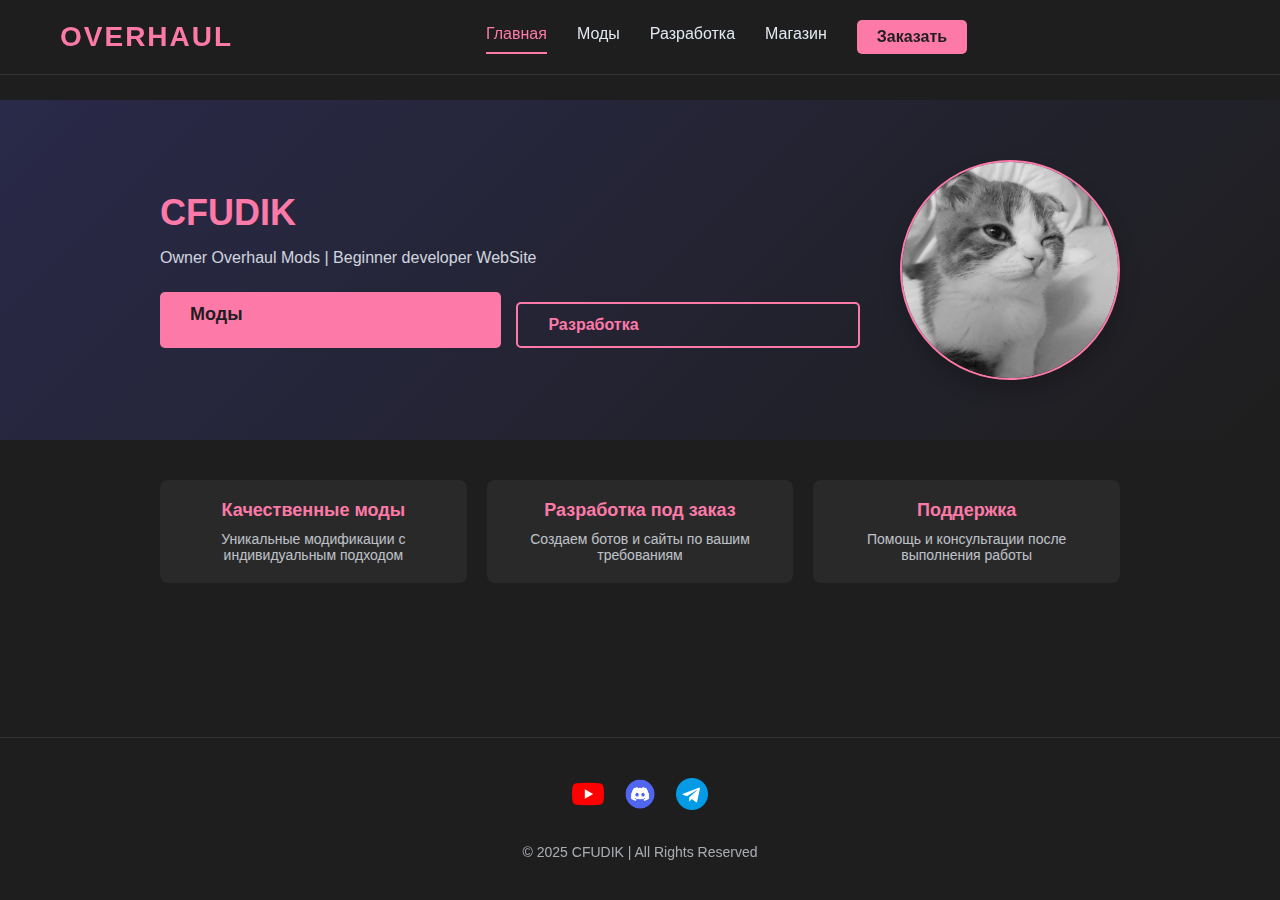
<file: index.html>
<!DOCTYPE html>
<html lang="ru">
<head>
    <meta charset="UTF-8">
    <meta name="viewport" content="width=device-width, initial-scale=1.0">
    <title>OVERHAUL | CFUDIK</title>
    <meta http-equiv="Content-Security-Policy" content="default-src 'self' https://cdn.discordapp.com https://fonts.googleapis.com https://fonts.gstatic.com; script-src 'self' 'unsafe-inline' https://www.googletagmanager.com; style-src 'self' 'unsafe-inline' https://fonts.googleapis.com;">
    <link href="https://fonts.googleapis.com/css2?family=Montserrat:wght@400;500;600;700&display=swap" rel="stylesheet">
    <link rel="stylesheet" href="styles.css">
    <link rel="icon" type="image/x-icon" href="icon.png">
    <script src="script.js" defer></script>
</head>
<body>
    <header class="header">
        <div class="header-content">
            <div class="logo">OVERHAUL</div>
            <nav class="nav-links">
                <a href="index.html" class="nav-link active">Главная</a>
                <a href="mods.html" class="nav-link">Моды</a>
                <a href="dev.html" class="nav-link">Разработка</a>
                <a href="http://t.me/Test_Overhaul_Bot?start=20" class="nav-link" target="_blank">Магазин</a>
                <a href="orders.html" class="nav-link accent">Заказать</a>
            </nav>
            <div class="mobile-menu-toggle">
                <span></span>
                <span></span>
                <span></span>
            </div>
        </div>
    </header>

    <main class="main-content">
        <section class="hero-section">
            <div class="hero-container">
                <div class="hero-text">
                    <h1>CFUDIK</h1>
                    <p>Owner Overhaul Mods | Beginner developer WebSite</p>
                    <div class="hero-buttons">
                        <a href="mods.html" class="btn primary">Моды</a>
                        <a href="dev.html" class="btn secondary">Разработка</a>
                    </div>
                </div>
                <div class="hero-avatar">
                    <img src="avatar.jpg" alt="Avatar">
                </div>
            </div>
        </section>

        <section class="features-section">
            <div class="feature-card">
                <h3>Качественные моды</h3>
                <p>Уникальные модификации с индивидуальным подходом</p>
            </div>
            <div class="feature-card">
                <h3>Разработка под заказ</h3>
                <p>Создаем ботов и сайты по вашим требованиям</p>
            </div>
            <div class="feature-card">
                <h3>Поддержка</h3>
                <p>Помощь и консультации после выполнения работы</p>
            </div>
        </section>
    </main>

    <footer class="footer">
        <div class="footer-content">
            <div class="social-links">
                <a href="https://www.youtube.com/@cfudik1337" target="_blank">
                    <img src="yt.png" alt="YouTube">
                </a>
                <a href="https://discord.gg/mtxr5dFtZk" target="_blank">
                    <img src="ds.png" alt="Discord">
                </a>
                <a href="https://t.me/ov3rhau1" target="_blank">
                    <img src="tg.png" alt="Telegram">
                </a>
            </div>
            <div class="copyright">© 2025 CFUDIK | All Rights Reserved</div>
        </div>
    </footer>
</body>
</html>
</file>
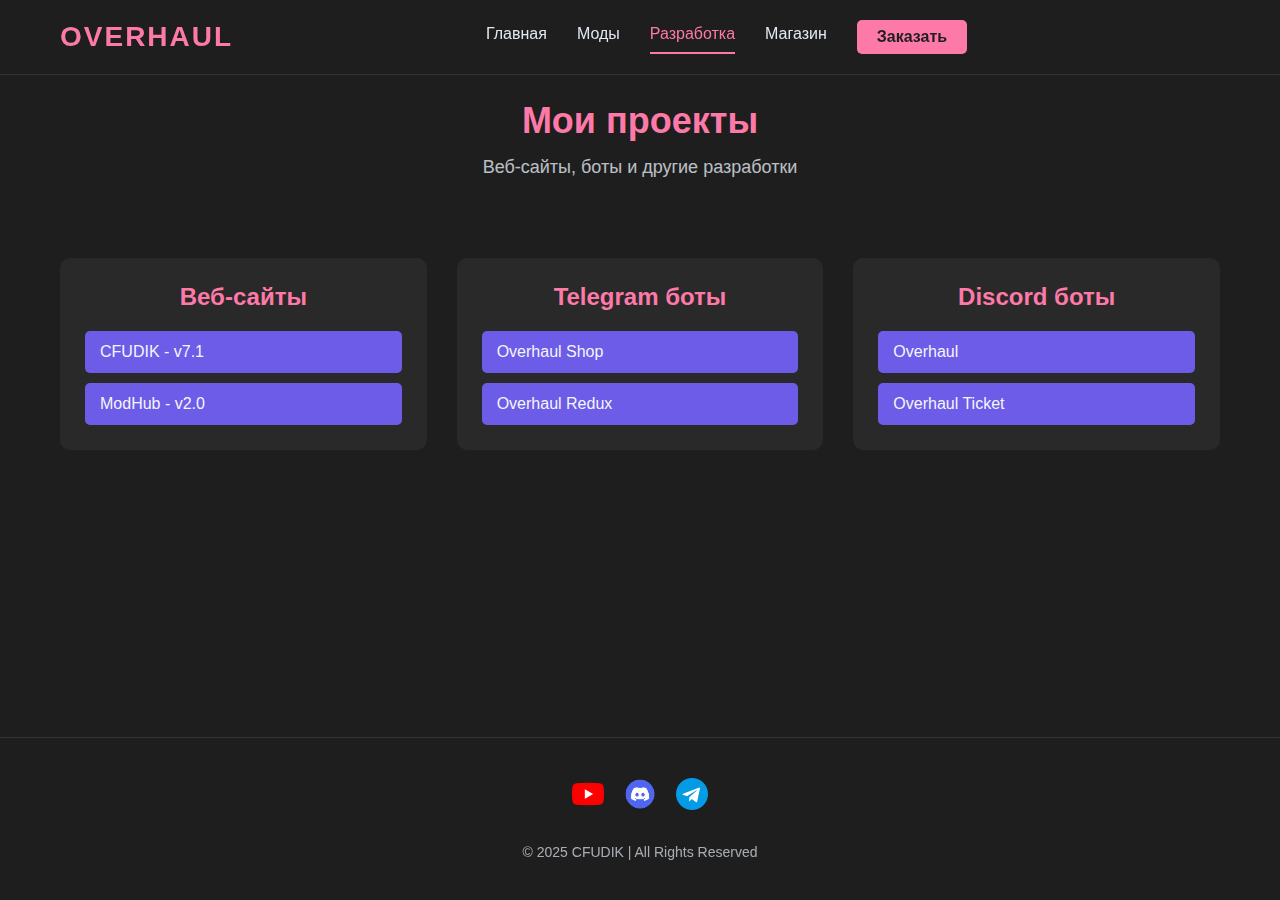
<file: dev.html>
<!DOCTYPE html>
<html lang="ru">
<head>
    <meta charset="UTF-8">
    <meta name="viewport" content="width=device-width, initial-scale=1.0">
    <title>Разработка | OVERHAUL</title>
    <meta http-equiv="Content-Security-Policy" content="default-src 'self' https://cdn.discordapp.com https://fonts.googleapis.com https://fonts.gstatic.com; script-src 'self' 'unsafe-inline' https://www.googletagmanager.com; style-src 'self' 'unsafe-inline' https://fonts.googleapis.com;">
    <link href="https://fonts.googleapis.com/css2?family=Montserrat:wght@400;500;600;700&display=swap" rel="stylesheet">
    <link rel="stylesheet" href="styles.css">
    <link rel="icon" type="image/x-icon" href="icon.png">
    <script src="script.js" defer></script>
</head>
<body>
    <header class="header">
        <div class="header-content">
            <div class="logo">OVERHAUL</div>
            <nav class="nav-links">
                <a href="index.html" class="nav-link">Главная</a>
                <a href="mods.html" class="nav-link">Моды</a>
                <a href="dev.html" class="nav-link active">Разработка</a>
                <a href="http://t.me/Test_Overhaul_Bot?start=20" class="nav-link" target="_blank">Магазин</a>
                <a href="orders.html" class="nav-link accent">Заказать</a>
            </nav>
            <div class="mobile-menu-toggle">
                <span></span>
                <span></span>
                <span></span>
            </div>
        </div>
    </header>

    <main class="main-content">
        <div class="section-header">
            <h1>Мои проекты</h1>
            <p>Веб-сайты, боты и другие разработки</p>
        </div>
        
        <div class="dev-section">
            <div class="dev-grid">
                <div class="dev-category">
                    <h2>Веб-сайты</h2>
                    <div class="dev-list">
                        <a href="https://cfudik.vercel.app" class="dev-item" target="_blank">CFUDIK - v7.1</a>
                        <a href="https://mod-hub.vercel.app/" class="dev-item" target="_blank">ModHub - v2.0</a>
                    </div>
                </div>
                
                <div class="dev-category">
                    <h2>Telegram боты</h2>
                    <div class="dev-list">
                        <a href="http://t.me/Test_Overhaul_Bot?start=20" class="dev-item" target="_blank">Overhaul Shop</a>
                        <a href="https://t.me/overhaull_bot?start=20" class="dev-item" target="_blank">Overhaul Redux</a>
                    </div>
                </div>
                
                <div class="dev-category">
                    <h2>Discord боты</h2>
                    <div class="dev-list">
                        <a href="#" class="dev-item">Overhaul</a>
                        <a href="#" class="dev-item">Overhaul Ticket</a>
                    </div>
                </div>
            </div>
        </div>
    </main>

    <footer class="footer">
        <div class="footer-content">
            <div class="social-links">
                <a href="https://www.youtube.com/@cfudik1337" target="_blank">
                    <img src="yt.png" alt="YouTube">
                </a>
                <a href="https://discord.gg/mtxr5dFtZk" target="_blank">
                    <img src="ds.png" alt="Discord">
                </a>
                <a href="https://t.me/ov3rhau1" target="_blank">
                    <img src="tg.png" alt="Telegram">
                </a>
            </div>
            <div class="copyright">© 2025 CFUDIK | All Rights Reserved</div>
        </div>
    </footer>
</body>
</html>
</file>
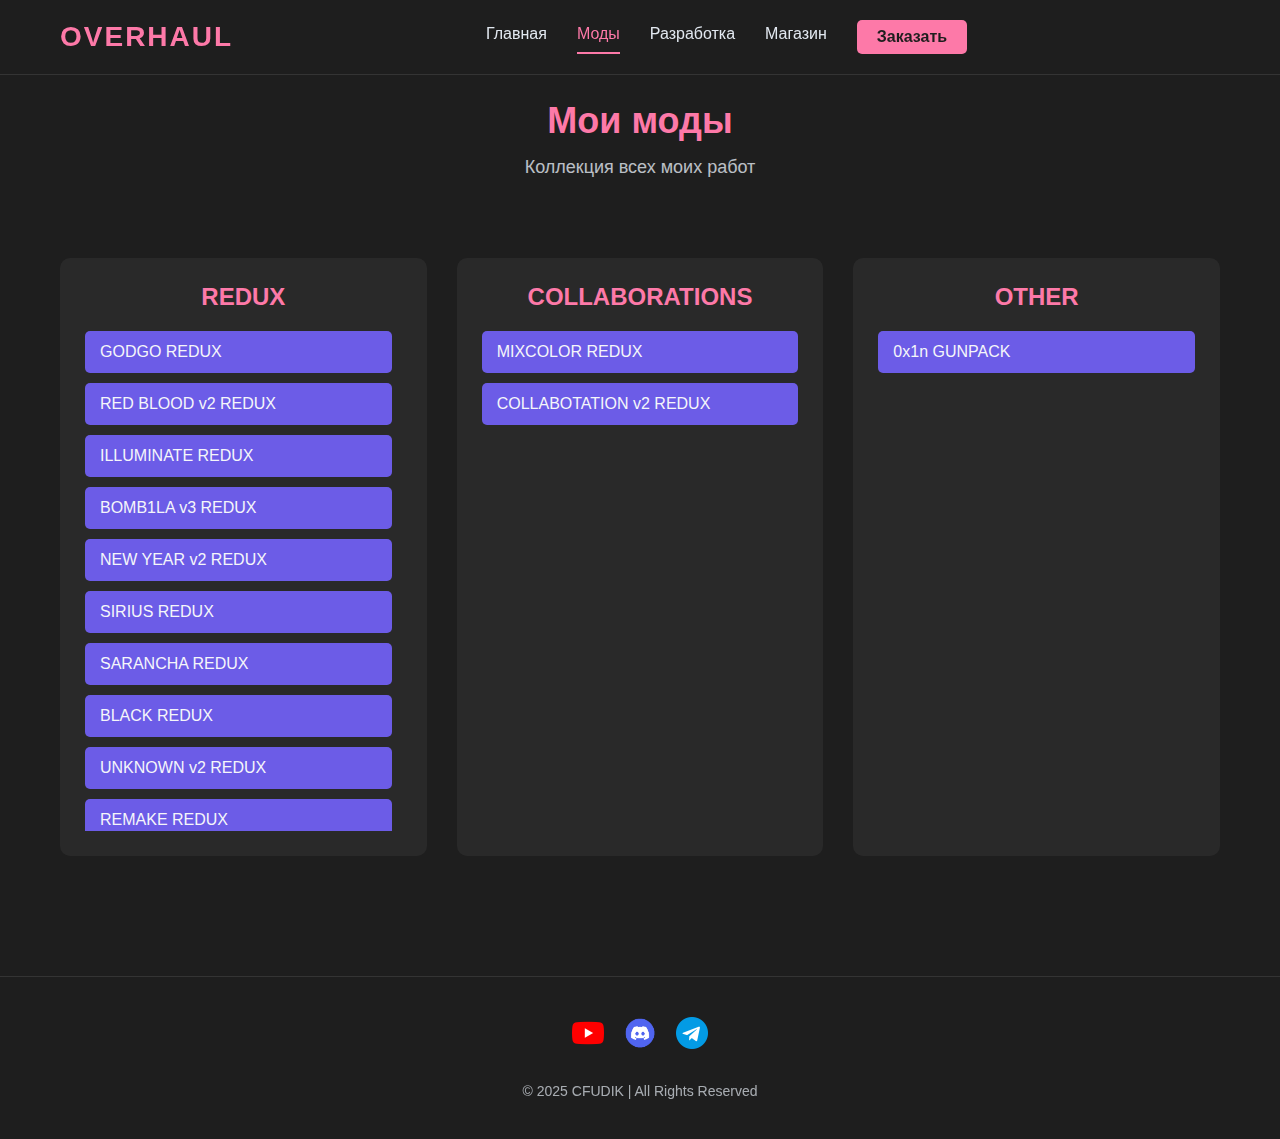
<file: mods.html>
<!DOCTYPE html>
<html lang="ru">
<head>
    <meta charset="UTF-8">
    <meta name="viewport" content="width=device-width, initial-scale=1.0">
    <title>Моды | OVERHAUL</title>
    <meta http-equiv="Content-Security-Policy" content="default-src 'self' https://cdn.discordapp.com https://fonts.googleapis.com https://fonts.gstatic.com; script-src 'self' 'unsafe-inline' https://www.googletagmanager.com; style-src 'self' 'unsafe-inline' https://fonts.googleapis.com;">
    <link href="https://fonts.googleapis.com/css2?family=Montserrat:wght@400;500;600;700&display=swap" rel="stylesheet">
    <link rel="stylesheet" href="styles.css">
    <link rel="icon" type="image/x-icon" href="icon.png">
    <script src="script.js" defer></script>
</head>
<body>
    <header class="header">
        <div class="header-content">
            <div class="logo">OVERHAUL</div>
            <nav class="nav-links">
                <a href="index.html" class="nav-link">Главная</a>
                <a href="mods.html" class="nav-link active">Моды</a>
                <a href="dev.html" class="nav-link">Разработка</a>
                <a href="http://t.me/Test_Overhaul_Bot?start=20" class="nav-link" target="_blank">Магазин</a>
                <a href="orders.html" class="nav-link accent">Заказать</a>
            </nav>
            <div class="mobile-menu-toggle">
                <span></span>
                <span></span>
                <span></span>
            </div>
        </div>
    </header>

    <main class="main-content">
        <div class="section-header">
            <h1>Мои моды</h1>
            <p>Коллекция всех моих работ</p>
        </div>
        
        <div class="mods-section">
            <div class="mods-grid">
                <div class="mods-category">
                    <h2>REDUX</h2>
                    <div class="mods-list scrollable">
                        <a href="https://www.youtube.com/watch?v=rcWJdh8pcyE" class="mod-item" target="_blank">GODGO REDUX</a>
                        <a href="https://www.youtube.com/watch?v=n2BiLUUG4_g" class="mod-item" target="_blank">RED BLOOD v2 REDUX</a>
                        <a href="https://www.youtube.com/watch?v=hYgBnKUkxYU" class="mod-item" target="_blank">ILLUMINATE REDUX</a>
                        <a href="https://www.youtube.com/watch?v=VRKIkaAK5Xw" class="mod-item" target="_blank">BOMB1LA v3 REDUX</a>
                        <a href="https://www.youtube.com/watch?v=F64tvpcL3CY" class="mod-item" target="_blank">NEW YEAR v2 REDUX</a>
                        <a href="https://www.youtube.com/watch?v=07olYqus6Bs" class="mod-item" target="_blank">SIRIUS REDUX</a>
                        <a href="https://www.youtube.com/watch?v=0Xa6u2S0fCs" class="mod-item" target="_blank">SARANCHA REDUX</a>
                        <a href="https://www.youtube.com/watch?v=1na7juuKH_k" class="mod-item" target="_blank">BLACK REDUX</a>
                        <a href="https://www.youtube.com/watch?v=E2uFImXcIxU" class="mod-item" target="_blank">UNKNOWN v2 REDUX</a>
                        <a href="https://www.youtube.com/watch?v=3_HbW8XYisY" class="mod-item" target="_blank">REMAKE REDUX</a>
                        <a href="https://www.youtube.com/watch?v=4bLKQ16FVdo" class="mod-item" target="_blank">KIL MID REDUX</a>
                        <a href="https://www.youtube.com/watch?v=bIZcEMryZUs" class="mod-item" target="_blank">DRUG REDUX</a>
                        <a href="https://www.youtube.com/watch?v=p542XOGUSGI" class="mod-item" target="_blank">BOMB1LA v2 REDUX</a>
                        <a href="https://www.youtube.com/watch?v=_Z3TWu27API" class="mod-item" target="_blank">VIBIVALO v3 REDUX</a>
                        <a href="https://www.youtube.com/watch?v=BkVa3KHnyhs" class="mod-item" target="_blank">RED BLOOD REDUX</a>
                        <a href="https://www.youtube.com/watch?v=bDyS7iDjejI" class="mod-item" target="_blank">BOMB1LA REDUX</a>
                        <a href="https://www.youtube.com/watch?v=4PCg2Mu_gkM" class="mod-item" target="_blank">VIBIVALO v2 REDUX</a>
                        <a href="https://www.youtube.com/watch?v=d-tXJJjP3Xs" class="mod-item" target="_blank">VIBIVALO REDUX</a>
                        <a href="https://www.youtube.com/watch?v=ymP0MeiRTTE" class="mod-item" target="_blank">UNKNOWN v1 REDUX</a>
                        <a href="https://www.youtube.com/watch?v=EnjHRkvLk7o" class="mod-item" target="_blank">SUMMER REDUX</a>
                    </div>
                </div>
                
                <div class="mods-category">
                    <h2>COLLABORATIONS</h2>
                    <div class="mods-list">
                        <a href="https://www.youtube.com/watch?v=QfyheGzpqrQ" class="mod-item" target="_blank">MIXCOLOR REDUX</a>
                        <a href="https://www.youtube.com/watch?v=uRF85bJRn8g" class="mod-item" target="_blank">COLLABOTATION v2 REDUX</a>
                    </div>
                </div>
                
                <div class="mods-category">
                    <h2>OTHER</h2>
                    <div class="mods-list">
                        <a href="https://www.youtube.com/watch?v=30uCli544LI" class="mod-item" target="_blank">0x1n GUNPACK</a>
                    </div>
                </div>
            </div>
        </div>
    </main>

    <footer class="footer">
        <div class="footer-content">
            <div class="social-links">
                <a href="https://www.youtube.com/@cfudik1337" target="_blank">
                    <img src="yt.png" alt="YouTube">
                </a>
                <a href="https://discord.gg/mtxr5dFtZk" target="_blank">
                    <img src="ds.png" alt="Discord">
                </a>
                <a href="https://t.me/ov3rhau1" target="_blank">
                    <img src="tg.png" alt="Telegram">
                </a>
            </div>
            <div class="copyright">© 2025 CFUDIK | All Rights Reserved</div>
        </div>
    </footer>
</body>
</html>
</file>
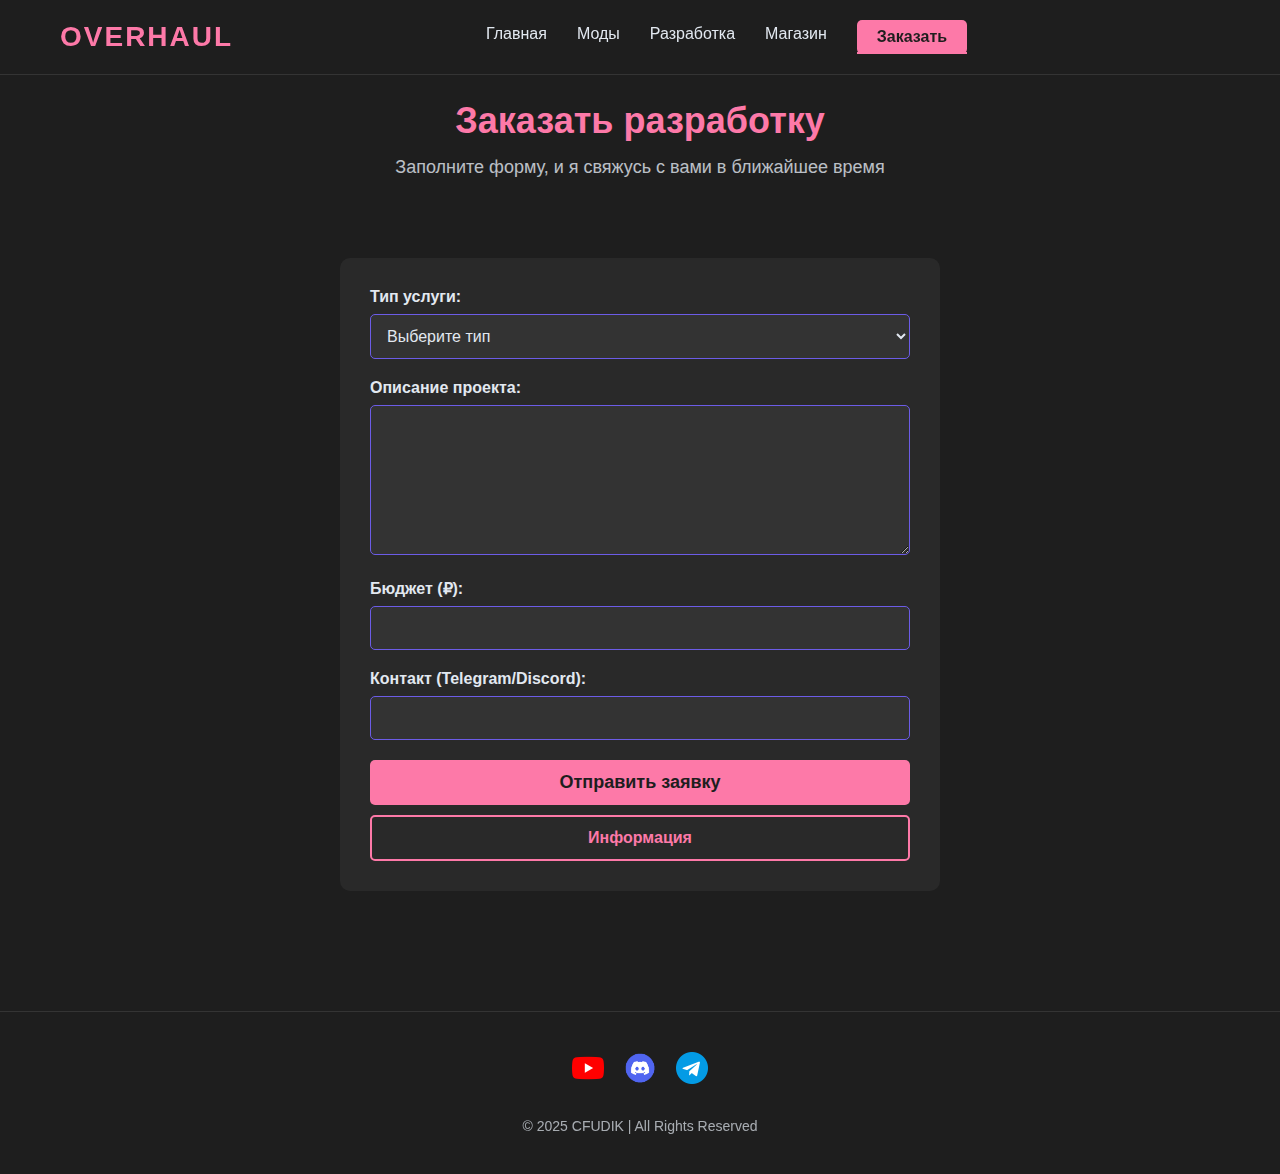
<file: orders.html>
<!DOCTYPE html>
<html lang="ru">
<head>
    <meta charset="UTF-8">
    <meta name="viewport" content="width=device-width, initial-scale=1.0">
    <title>Заказы | OVERHAUL</title>
    <meta http-equiv="Content-Security-Policy" content="default-src 'self' https://cdn.discordapp.com https://fonts.googleapis.com https://fonts.gstatic.com; script-src 'self' 'unsafe-inline' https://www.googletagmanager.com; style-src 'self' 'unsafe-inline' https://fonts.googleapis.com;">
    <link href="https://fonts.googleapis.com/css2?family=Montserrat:wght@400;500;600;700&display=swap" rel="stylesheet">
    <link rel="stylesheet" href="styles.css">
    <link rel="icon" type="image/x-icon" href="icon.png">
    <style>
        select option {
            background-color: var(--dark);
            color: var(--text);
        }
        select:focus, select:active {
            color: var(--text) !important;
        }
    </style>
</head>
<body>
    <header class="header">
        <div class="header-content">
            <div class="logo">OVERHAUL</div>
            <nav class="nav-links">
                <a href="index.html" class="nav-link">Главная</a>
                <a href="mods.html" class="nav-link">Моды</a>
                <a href="dev.html" class="nav-link">Разработка</a>
                <a href="http://t.me/Test_Overhaul_Bot?start=20" class="nav-link" target="_blank">Магазин</a>
                <a href="orders.html" class="nav-link active accent">Заказать</a>
            </nav>
            <div class="mobile-menu-toggle">
                <span></span>
                <span></span>
                <span></span>
            </div>
        </div>
    </header>

    <main class="main-content">
        <div class="section-header">
            <h1>Заказать разработку</h1>
            <p>Заполните форму, и я свяжусь с вами в ближайшее время</p>
        </div>
        
        <div class="order-section">
            <form class="order-form" id="orderForm">
                <div class="form-group">
                    <label for="service-type">Тип услуги:</label>
                    <select id="service-type" name="service-type" required>
                        <option value="">Выберите тип</option>
                        <option value="website">Веб-сайт</option>
                        <option value="tg-bot">Телеграм бот</option>
                        <option value="ds-bot">Discord бот</option>
                        <option value="mod">Мод для игры</option>
                        <option value="other">Другое</option>
                    </select>
                </div>

                <div class="form-group">
                    <label for="description">Описание проекта:</label>
                    <textarea id="description" name="description" required></textarea>
                </div>

                <div class="form-group">
                    <label for="budget">Бюджет (₽):</label>
                    <input type="number" id="budget" name="budget" min="10" required>
                </div>

                <div class="form-group">
                    <label for="contact">Контакт (Telegram/Discord):</label>
                    <input type="text" id="contact" name="contact" required>
                </div>

                <button type="submit" class="btn primary">Отправить заявку</button>
                <button type="button" class="btn secondary" id="infoButton">Информация</button>
            </form>
        </div>
    </main>

    <footer class="footer">
        <div class="footer-content">
            <div class="social-links">
                <a href="https://www.youtube.com/@cfudik1337" target="_blank">
                    <img src="yt.png" alt="YouTube">
                </a>
                <a href="https://discord.gg/mtxr5dFtZk" target="_blank">
                    <img src="ds.png" alt="Discord">
                </a>
                <a href="https://t.me/ov3rhau1" target="_blank">
                    <img src="tg.png" alt="Telegram">
                </a>
            </div>
            <div class="copyright">© 2025 CFUDIK | All Rights Reserved</div>
        </div>
    </footer>

    <script>
        document.getElementById('infoButton').addEventListener('click', function() {
            const infoText = `Как работает процесс:\n\n1. Вы заполняете форму заявки\n2. Я связываюсь с вами в течение 24 часов\n3. Обсуждаем детали и сроки\n4. Вы вносите предоплату 50%\n5. Я приступаю к работе\n6. Вы получаете готовый продукт\n7. Переводите остальные 50%`;
            alert(infoText);
        });

        document.getElementById('orderForm').addEventListener('submit', function(e) {
            e.preventDefault();
            
            const form = this;
            const submitBtn = form.querySelector('button[type="submit"]');
            const originalBtnText = submitBtn.textContent;
            
            submitBtn.textContent = 'Отправка...';
            submitBtn.disabled = true;

            const formData = {
                serviceType: form.querySelector('#service-type').value,
                description: form.querySelector('#description').value,
                budget: form.querySelector('#budget').value,
                contact: form.querySelector('#contact').value
            };

            try {
                const formattedMessage = `Новый заказ:%0A%0A▪ Тип: ${encodeURIComponent(formData.serviceType)}%0A▪ Описание: ${encodeURIComponent(formData.description)}%0A▪ Бюджет: ${encodeURIComponent(formData.budget)}₽%0A▪ Контакт: ${encodeURIComponent(formData.contact)}`;
                const telegramUrl = `https://t.me/ovrh_mang?text=${formattedMessage}`;
                
                window.location.href = telegramUrl;
                
                setTimeout(() => {
                    form.reset();
                    submitBtn.disabled = false;
                    submitBtn.textContent = originalBtnText;
                }, 1000);
                
            } catch (error) {
                console.error('Ошибка:', error);
                alert('Не удалось открыть Telegram. Пожалуйста, напишите мне: @manager_overhaul');
                submitBtn.disabled = false;
                submitBtn.textContent = originalBtnText;
            }
        });
    </script>
</body>
</html>
</file>
<file: styles.css>
﻿/* Основные стили */
:root {
    --primary: #6C5CE7;
    --secondary: #2D3436;
    --accent: #FD79A8;
    --dark: #1E1E1E;
    --light: #F5F6FA;
    --text: #E2E8F0;
}

* {
    margin: 0;
    padding: 0;
    box-sizing: border-box;
    font-family: 'Montserrat', sans-serif;
}

body {
    background-color: var(--dark);
    color: var(--text);
    min-height: 100vh;
    display: flex;
    flex-direction: column;
}

/* Общие стили для всех страниц */
.header {
    background: rgba(30, 30, 30, 0.9);
    backdrop-filter: blur(10px);
    padding: 20px 0;
    position: fixed;
    width: 100%;
    z-index: 100;
    border-bottom: 1px solid rgba(255, 255, 255, 0.1);
}

.header-content {
    max-width: 1200px;
    margin: 0 auto;
    padding: 0 20px;
    display: flex;
    justify-content: space-between;
    align-items: center;
}

.logo {
    font-size: 28px;
    font-weight: 700;
    color: var(--accent);
    text-transform: uppercase;
    letter-spacing: 2px;
}

.nav-links {
    display: flex;
    gap: 30px;
}

.nav-link {
    color: var(--text);
    text-decoration: none;
    font-weight: 500;
    position: relative;
    padding: 5px 0;
    transition: color 0.3s;
}

.nav-link::after {
    content: '';
    position: absolute;
    bottom: 0;
    left: 0;
    width: 0;
    height: 2px;
    background: var(--accent);
    transition: width 0.3s;
}

.nav-link:hover,
.nav-link.active {
    color: var(--accent);
}

.nav-link:hover::after,
.nav-link.active::after {
    width: 100%;
}

.nav-link.accent {
    background: var(--accent);
    color: var(--dark);
    padding: 8px 20px;
    border-radius: 5px;
    font-weight: 600;
}

.nav-link.accent:hover {
    background: #ff8fab;
}

.main-content {
    flex: 1;
    padding-top: 100px;
}

.section-header {
    max-width: 1200px;
    margin: 0 auto 40px;
    padding: 0 20px;
    text-align: center;
}

.section-header h1 {
    font-size: 36px;
    color: var(--accent);
    margin-bottom: 15px;
}

.section-header p {
    font-size: 18px;
    opacity: 0.8;
}

.footer {
    background: rgba(30, 30, 30, 0.9);
    backdrop-filter: blur(10px);
    border-top: 1px solid rgba(255, 255, 255, 0.1);
    /*background: var(--secondary);*/
    padding: 40px 0;
    margin-top: 80px;
}

.footer-content {
    max-width: 1200px;
    margin: 0 auto;
    padding: 0 20px;
    display: flex;
    flex-direction: column;
    align-items: center;
    gap: 30px;
}

.footer-logo {
    font-size: 24px;
    font-weight: 700;
    color: var(--accent);
}

.social-links {
    display: flex;
    gap: 20px;
}

.social-links img {
    width: 32px;
    height: 32px;
    transition: transform 0.3s;
}

.social-links a:hover img {
    transform: scale(1.2);
}

.copyright {
    opacity: 0.7;
    font-size: 14px;
}

/* Стили для страницы модов */
.mods-section {
    max-width: 1200px;
    margin: 0 auto;
    padding: 40px 20px;
}

.mods-grid {
    display: grid;
    grid-template-columns: repeat(auto-fit, minmax(300px, 1fr));
    gap: 30px;
}

.mods-category {
    background: rgba(255, 255, 255, 0.05);
    border-radius: 10px;
    padding: 25px;
}

.mods-category h2 {
    color: var(--accent);
    margin-bottom: 20px;
    font-size: 24px;
    text-align: center;
}

.mods-list {
    display: flex;
    flex-direction: column;
    gap: 10px;
}

.mods-list.scrollable {
    max-height: 500px;
    overflow-y: auto;
    padding-right: 10px;
}

.mods-list.scrollable::-webkit-scrollbar {
    width: 6px;
}

.mods-list.scrollable::-webkit-scrollbar-track {
    background: rgba(255, 255, 255, 0.1);
    border-radius: 10px;
}

.mods-list.scrollable::-webkit-scrollbar-thumb {
    background: var(--accent);
    border-radius: 10px;
}

.mod-item {
    background: var(--primary);
    color: var(--light);
    padding: 12px 15px;
    border-radius: 5px;
    text-decoration: none;
    font-weight: 500;
    transition: all 0.3s;
    display: block;
}

.mod-item:hover {
    background: var(--accent);
    transform: translateX(5px);
}

/* Стили для страницы разработки */
.dev-section {
    max-width: 1200px;
    margin: 0 auto;
    padding: 40px 20px;
}

.dev-grid {
    display: grid;
    grid-template-columns: repeat(auto-fit, minmax(300px, 1fr));
    gap: 30px;
}

.dev-category {
    background: rgba(255, 255, 255, 0.05);
    border-radius: 10px;
    padding: 25px;
}

.dev-category h2 {
    color: var(--accent);
    margin-bottom: 20px;
    font-size: 24px;
    text-align: center;
}

.dev-list {
    display: flex;
    flex-direction: column;
    gap: 10px;
}

.dev-item {
    background: var(--primary);
    color: var(--light);
    padding: 12px 15px;
    border-radius: 5px;
    text-decoration: none;
    font-weight: 500;
    transition: all 0.3s;
    display: block;
}

.dev-item:hover {
    background: var(--accent);
    transform: translateX(5px);
}

/* Стили для страницы заказов */
.order-section {
    max-width: 1200px;
    margin: 0 auto;
    padding: 40px 20px;
}

.order-form {
    max-width: 600px;
    margin: 0 auto;
    background: rgba(255, 255, 255, 0.05);
    padding: 30px;
    border-radius: 10px;
}

.form-group {
    margin-bottom: 20px;
}

.form-group label {
    display: block;
    margin-bottom: 8px;
    font-weight: 600;
}

.form-group input,
.form-group select,
.form-group textarea {
    width: 100%;
    padding: 12px;
    border-radius: 5px;
    border: 1px solid var(--primary);
    background: rgba(255, 255, 255, 0.05);
    color: var(--text);
    font-size: 16px;
}

.form-group textarea {
    min-height: 150px;
    resize: vertical;
}

.btn {
    padding: 12px 30px;
    border-radius: 5px;
    font-weight: 600;
    text-decoration: none;
    transition: all 0.3s;
    cursor: pointer;
    border: none;
    font-size: 16px;
}

.btn.primary {
    background: var(--accent);
    color: var(--dark);
    width: 100%;
    font-size: 18px;
}

.btn.primary:hover {
    transform: translateY(-3px);
    box-shadow: 0 10px 20px rgba(253, 121, 168, 0.3);
}

.btn.secondary {
    border: 2px solid var(--accent);
    color: var(--accent);
    background: transparent;
    width: 100%;
    margin-top: 10px;
}

.btn.secondary:hover {
    background: rgba(253, 121, 168, 0.1);
}

/* Мобильные стили */
@media (max-width: 768px) {
    .header {
        padding: 15px 0;
    }

    .header-content {
        flex-direction: row;
        justify-content: space-between;
        align-items: center;
        gap: 0;
        position: relative;
    }

    .nav-links {
        position: absolute;
        top: 100%;
        left: 0;
        width: 100%;
        background: rgba(30, 30, 30, 0.95);
        flex-direction: column;
        align-items: center;
        gap: 0;
        padding: 20px 0;
        border-bottom: 1px solid rgba(255, 255, 255, 0.1);
        transform: translateY(-150%);
        transition: transform 0.3s ease;
        z-index: 99;
    }

    .nav-links.active {
        transform: translateY(0);
    }

    .nav-link {
        width: 100%;
        text-align: center;
        padding: 12px 0;
    }

    .nav-link.accent {
        width: auto;
        margin: 10px auto;
    }

    .mobile-menu-toggle {
        display: flex;
        flex-direction: column;
        justify-content: space-between;
        width: 30px;
        height: 20px;
        cursor: pointer;
    }

    .mobile-menu-toggle span {
        display: block;
        height: 3px;
        width: 100%;
        background: var(--text);
        transition: all 0.3s;
    }

    .mobile-menu-toggle.active span:nth-child(1) {
        transform: rotate(45deg) translate(5px, 5px);
    }

    .mobile-menu-toggle.active span:nth-child(2) {
        opacity: 0;
    }

    .mobile-menu-toggle.active span:nth-child(3) {
        transform: rotate(-45deg) translate(5px, -5px);
    }

    .main-content {
        padding-top: 80px;
    }

    .mods-grid,
    .dev-grid {
        grid-template-columns: 1fr;
    }

    /* Hero section mobile styles */
    .hero-container {
        flex-direction: column;
        text-align: center;
    }

    .hero-buttons {
        justify-content: center;
    }

    .hero-avatar {
        width: 180px;
        height: 180px;
        margin-top: 20px;
    }

    .features-section {
        grid-template-columns: 1fr;
    }
}

/* Hero section styles */
.hero-section {
    padding: 60px 0;
    background: linear-gradient(135deg, rgba(44, 44, 84, 0.8), rgba(30, 30, 30, 0.9));
}

.hero-container {
    max-width: 1000px;
    margin: 0 auto;
    padding: 0 20px;
    display: flex;
    align-items: center;
    justify-content: space-between;
    gap: 40px;
}

.hero-text {
    flex: 1;
}

.hero-text h1 {
    font-size: 36px;
    font-weight: 700;
    margin-bottom: 15px;
    color: var(--accent);
}

.hero-text p {
    font-size: 16px;
    margin-bottom: 25px;
    opacity: 0.9;
}

.hero-buttons {
    display: flex;
    gap: 15px;
}

.hero-avatar {
    width: 220px;
    height: 220px;
    border-radius: 50%;
    overflow: hidden;
    border: 2px solid var(--accent);
    box-shadow: 0 10px 20px rgba(0, 0, 0, 0.2);
}

.hero-avatar img {
    width: 100%;
    height: 100%;
    object-fit: cover;
}

/* Features section styles */
.features-section {
    max-width: 1000px;
    margin: 40px auto;
    padding: 0 20px;
    display: grid;
    grid-template-columns: repeat(auto-fit, minmax(280px, 1fr));
    gap: 20px;
}

.feature-card {
    background: rgba(255, 255, 255, 0.05);
    border-radius: 8px;
    padding: 20px;
    text-align: center;
    transition: transform 0.3s;
}

.feature-card:hover {
    transform: translateY(-5px);
    background: rgba(253, 121, 168, 0.1);
}

.feature-card h3 {
    color: var(--accent);
    margin-bottom: 10px;
    font-size: 18px;
}

.feature-card p {
    opacity: 0.8;
    font-size: 14px;
}

/* Mobile styles for index page */
@media (max-width: 768px) {
    .hero-container {
        flex-direction: column;
        text-align: center;
    }

    .hero-buttons {
        justify-content: center;
    }

    .hero-avatar {
        width: 180px;
        height: 180px;
        margin-top: 20px;
    }

    .features-section {
        grid-template-columns: 1fr;
    }
}
</file>
